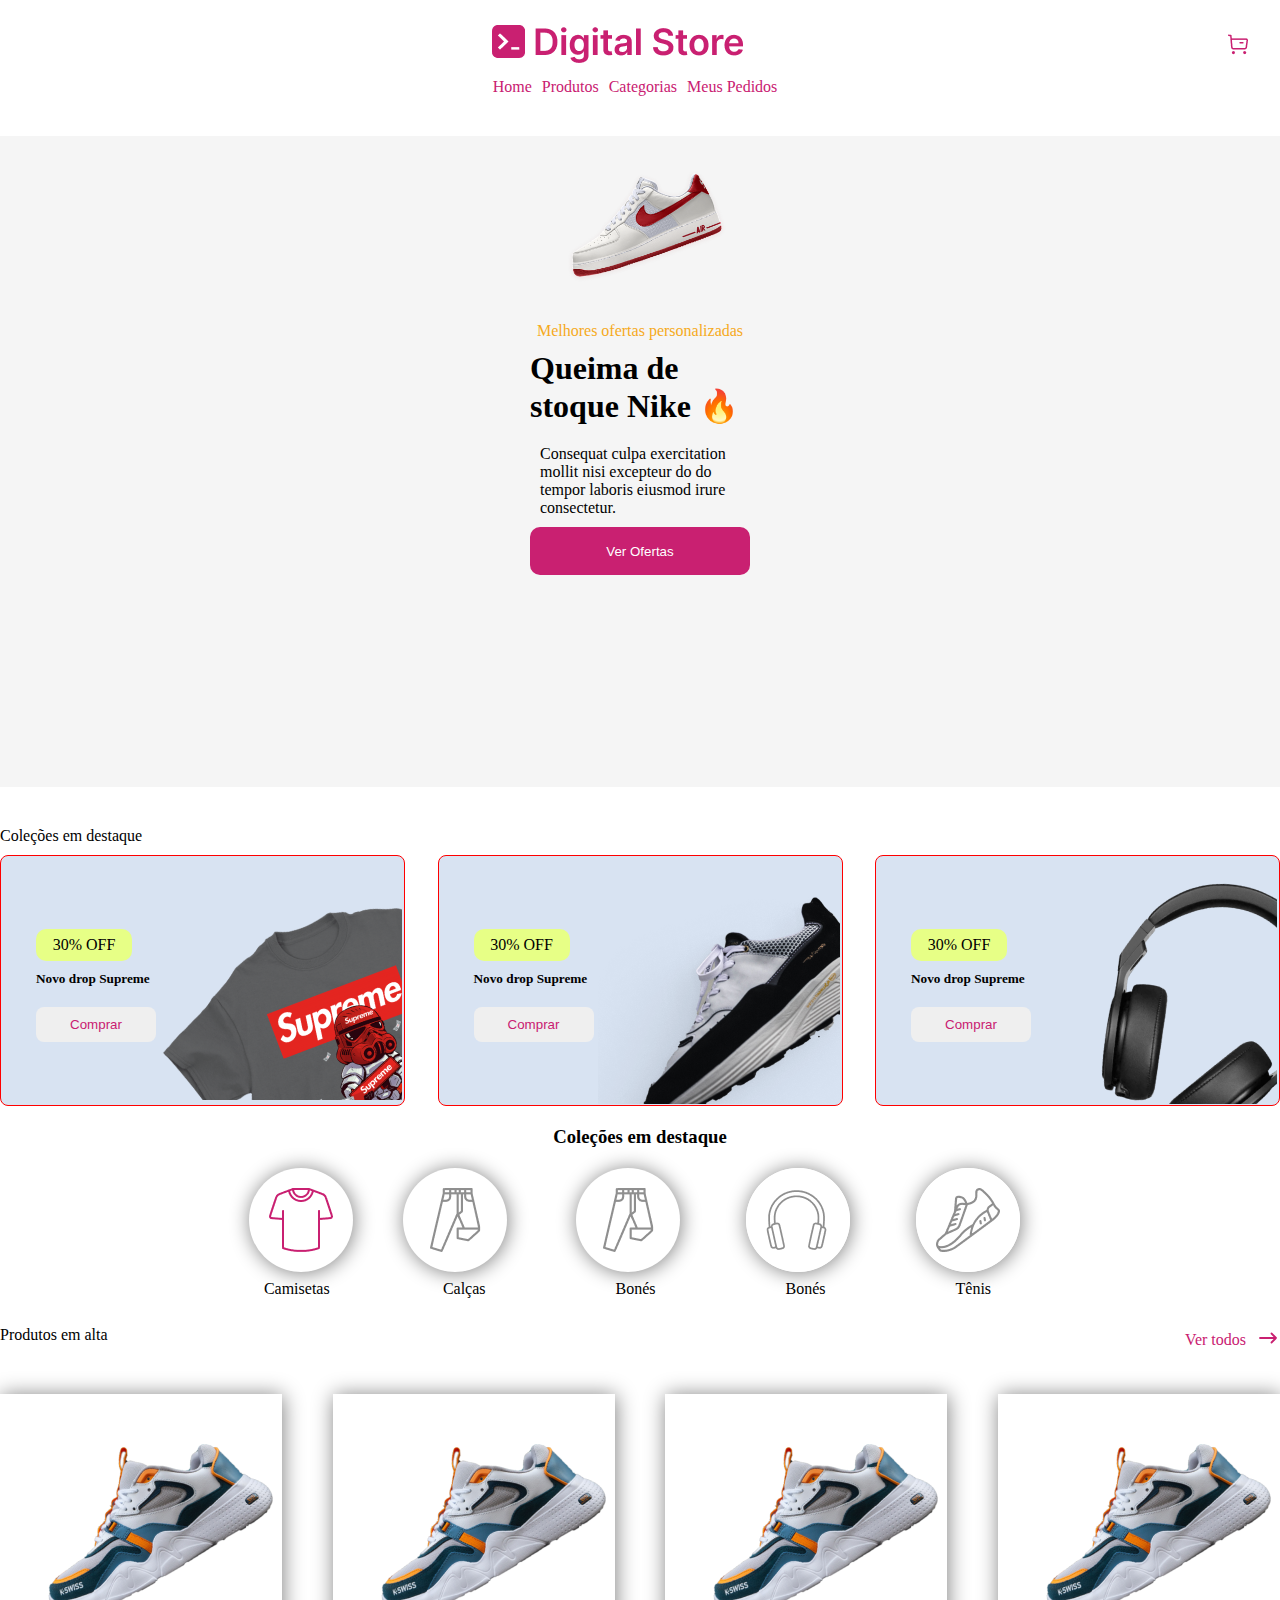
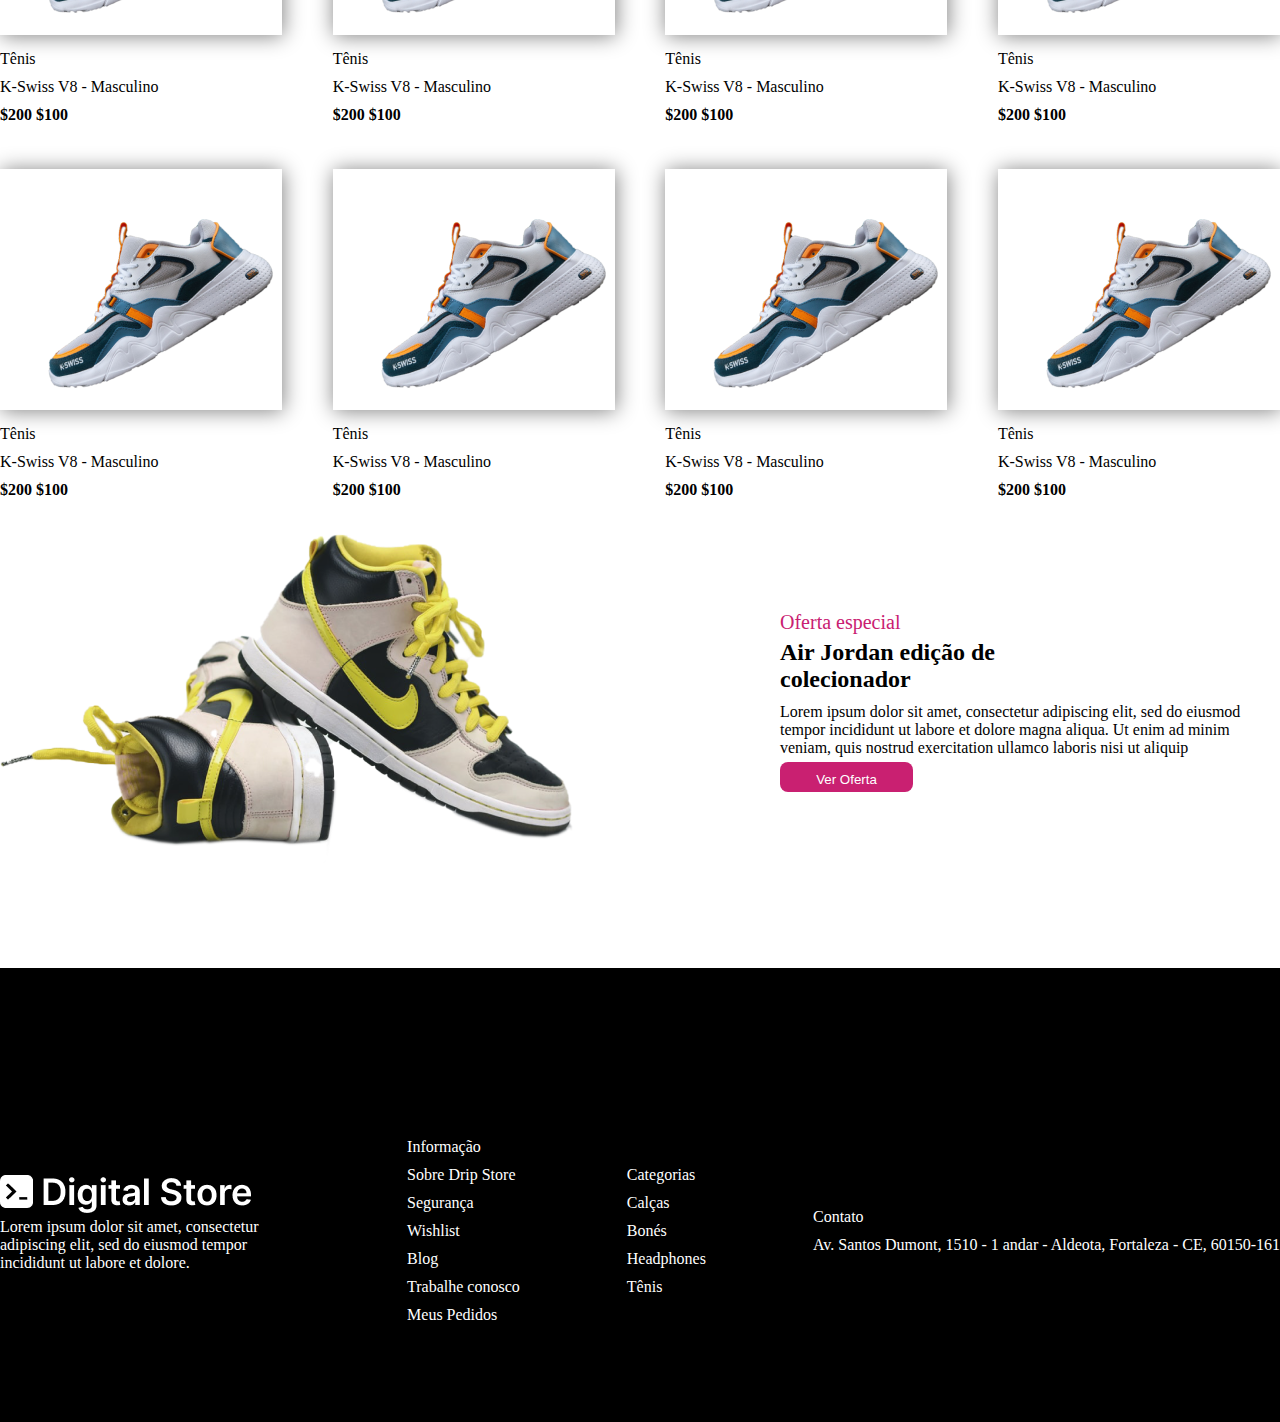
<file: index.html>
<!DOCTYPE html>
<html lang="en">
<head>
    <meta charset="UTF-8">
    <meta name="viewport" content="width=device-width, initial-scale=1.0">
    <title>Document</title>
    <link rel="stylesheet" href="./main.css">
    <link rel="stylesheet" href="https://cdnjs.cloudflare.com/ajax/libs/font-awesome/6.4.2/css/all.min.css" integrity="sha512-z3gLpd7yknf1YoNbCzqRKc4qyor8gaKU1qmn+CShxbuBusANI9QpRohGBreCFkKxLhei6S9CQXFEbbKuqLg0DA==" crossorigin="anonymous" referrerpolicy="no-referrer" />
</head>
<body>
   <div class="container">
 <div class="header">
    <div class="header_ikonka">
        <span><i class="fa-solid fa-bars"></i></span>
    </div>
    <div  >
        <img class="img_header" src="./rasm/logo.png" alt="">
    </div>
    <div class="header_input_ikonka">
        <input type="text" placeholder="Pesquisar produto..." class="header_input">
    <span class="header_solid"><i class="fa-solid fa-magnifying-glass"></i></span>
    </div>
 
 <div class="header-icon">
    <span class="header_span">Cadastre-se</span>
    <button class="header-btn">Entrar</button>
    <span class="header-fa"><i class="fa-solid fa-magnifying-glass"></i></span>
    <img class="header_img" src="./rasm/Buy.png" alt="">
 </div>
</div>
<div class="about">
  <a href="#" class="home">Home</a>
  <a href="./index1.html" class="home">Produtos</a>
  <a href="#" class="home">Categorias</a>
  <a href="#" class="home">Meus Pedidos</a>


</div>
   </div> 
   <div class="main">
    <div class="container">
        <div class="main_wrap">
            <div class="text">
             <span class="header-span">Melhores ofertas personalizadas</span>
              <h1 class="header_nike">Queima de stoque Nike 🔥</h1>
              <p class="main_text">Consequat culpa exercitation mollit nisi excepteur do do tempor laboris eiusmod irure consectetur.</p>
              <button class="main_btn">Ver Ofertas</button>
            </div>
            <div>
                <img class="main_man" src="./rasm/White-Sneakers-PNG-Clipart 1 (1).png" alt="">
            </div>
        </div>
    </div>
   </div>
   <div class="container">
    <div  >
        <span class="item">Coleções em destaque</span>
    </div>
    <div class="main_wrap-icon">
        <div class="main_wrap-item">
            <div class="foiz">
               <span class="main_foiz">30% OFF</span>
             <h5>Novo drop
               Supreme</h5>
             <button class="main-btn">Comprar</button>
            </div>
            <div >
               <img class="img-main" src="./rasm/star-wars-storm-trooper-supreme-shirts-supreme-t-shirt-snoopy-clothing-apparel-t-shirt-text-transparent-png-616696 1.png" alt="">
            </div>
           </div>
           <div class="main_wrap-item">
            <div class="foiz">
               <span class="main_foiz">30% OFF</span>
             <h5>Novo drop
               Supreme</h5>
             <button class="main-btn">Comprar</button>
            </div>
            <div >
               <img class="img-main" src="./rasm/ddd 1.png" alt="">
            </div>
           </div>
           <div class="main_wrap-item">
            <div class="foiz">
               <span class="main_foiz">30% OFF</span>
             <h5>Novo drop
               Supreme</h5>
             <button class="main-btn">Comprar</button>
            </div>
            <div >
               <img class="img-main" src="./rasm/Mask group.png" alt="">
            </div>
           </div>
    </div>
    <div class="main_me">
         <h3>Coleções em destaque</h3>
    </div>
    <div class="main-data">
      <div class="wrap-main-icons">
        <div class="box">
            <img src="./rasm/tshirt-_1_ (1).png" alt="">
        </div>
        <div class="main-soz">
            <span>Camisetas</span>
        </div>
      </div>
      <div class="wrap-main-icons">
        <div class="box">
            <img src="./rasm/Group 53586 (2).png" alt="">
        </div>
        <div class="main-so">
            <span>Calças</span>
        </div>
      </div>
      <div class="wrap-main-ico">
        <div class="box">
            <img src="./rasm/Group 53586 (2).png" alt="">
        </div>
        <div class="main-so">
            <span>Bonés</span>
        </div>
      </div>
      <div class="wrap-main-ico">
        <div class="box">
            <img src="./rasm/Frame 13.png" alt="">
        </div>
        <div class="main-so">
            <span>Bonés</span>
        </div>
      </div>
      <div class="wrap-main-ico">
        <div class="box">
            <img src="./rasm/Frame 14.png" alt="">
        </div>
        <div class="main-so">
            <span>Tênis</span>
        </div>
      </div>
    </div>
    <div class="wrappeer">
        <div>
<span>Produtos em alta</span>
        </div>
        <div class="main-box" >
<span class="main_ver">Ver todos <p class="svga"><svg xmlns="http://www.w3.org/2000/svg" width="24" height="24" viewBox="0 0 24 24" fill="none">
    <path d="M15.5 7.5L20 12M20 12L15.5 16.5M20 12H4" stroke="#C92071" stroke-width="1.8" stroke-linecap="round" stroke-linejoin="round"/>
  </svg></p></span>
        </div>
    </div>
    <div class="select">
        <div class="main-layer">
            <img class="main-layem" src="./rasm/Layer 1aa 2 (1).png" alt="">
            <div class="teglar">
                <span class="test">Tênis</span>
                 <span class="test">K-Swiss V8 - Masculino</span>
                 <h4 class="test">  $200 $100</h4>
            </div>
        </div>
        <div class="main-layer">
            <img class="main-layem" src="./rasm/Layer 1aa 2 (1).png" alt="">
            <div class="teglar">
                <span class="test">Tênis</span>
                 <span class="test">K-Swiss V8 - Masculino</span>
                 <h4 class="test">  $200 $100</h4>
            </div>
        </div> <div class="main-layer">
            <img class="main-layem" src="./rasm/Layer 1aa 2 (1).png" alt="">
            <div class="teglar">
                <span class="test">Tênis</span>
                 <span class="test">K-Swiss V8 - Masculino</span>
                 <h4 class="test">  $200 $100</h4>
            </div>
        </div> <div class="main-layer">
            <img class="main-layem" src="./rasm/Layer 1aa 2 (1).png" alt="">
            <div class="teglar">
                <span class="test">Tênis</span>
                 <span class="test">K-Swiss V8 - Masculino</span>
                 <h4 class="test">  $200 $100</h4>
            </div>
        </div> <div class="main-layer">
            <img class="main-layem" src="./rasm/Layer 1aa 2 (1).png" alt="">
            <div class="teglar">
                <span class="test">Tênis</span>
                 <span class="test">K-Swiss V8 - Masculino</span>
                 <h4 class="test">  $200 $100</h4>
            </div>
        </div> <div class="main-layer">
            <img class="main-layem" src="./rasm/Layer 1aa 2 (1).png" alt="">
            <div class="teglar">
                <span class="test">Tênis</span>
                 <span class="test">K-Swiss V8 - Masculino</span>
                 <h4 class="test">  $200 $100</h4>
            </div>
        </div> <div class="main-layer">
            <img class="main-layem" src="./rasm/Layer 1aa 2 (1).png" alt="">
            <div class="teglar">
                <span class="test">Tênis</span>
                 <span class="test">K-Swiss V8 - Masculino</span>
                 <h4 class="test">  $200 $100</h4>
            </div>
        </div> <div class="main-layer">
            <img class="main-layem" src="./rasm/Layer 1aa 2 (1).png" alt="">
            <div class="teglar">
                <span class="test">Tênis</span>
                 <span class="test">K-Swiss V8 - Masculino</span>
                 <h4 class="test">  $200 $100</h4>
            </div>
        </div>
    </div>
    <div class="wrap-item">
        <div>
<img class="footer-img" src="./rasm/Laye 1.png" alt="">
        </div>
        <div class="air">
<span class="span-teg">Oferta especial</span>
<h2 class="footer_text">Air Jordan edição de 
    colecionador</h2>
<p class="footer-text"> Lorem ipsum dolor sit amet, consectetur adipiscing elit, sed do eiusmod tempor incididunt ut labore et dolore magna aliqua. Ut enim ad minim veniam, quis nostrud exercitation ullamco laboris nisi ut aliquip</p>
<button class="footer-btn">Ver Oferta</button>
        </div>
    </div>
   </div>
   <div class="colorr">
    <div class="container">
        <div class="footer">
             <div class="bolim">
                <img src="./rasm/logo (1).png" alt="">
                <p class="text_footer">Lorem ipsum dolor sit amet, consectetur adipiscing elit, sed do eiusmod tempor incididunt ut labore et dolore.</p>
                <div class="footer-ikonka">
                    <p><i class="fa-brands fa-facebook"></i></p>
                    <p><i class="fa-brands fa-instagram"></i></p>
                    <p><i class="fa-brands fa-twitter"></i></p>

                </div>
             </div>
             <div class="rang">
                <span class="rang">Informação</span>
                <span class="rang"> Sobre Drip Store</span>
                <span class="rang">Segurança </span>
                <span class="rang">  Wishlist</span>
                <span class="rang"> Blog</span>
                <span class="rang">Trabalhe conosco</span>
                <span class="rang"> Meus Pedidos</span>

             </div>
             <div class="rang">
                <span class="rang">Categorias</span>
                <span class="rang">  Calças</span>
                <span class="rang"> Bonés  </span>
                <span class="rang">  Headphones</span>
                <span class="rang">  Tênis</span>
                 
             </div>
             <div class="rang">
                <span class="rang">Contato</span>
                <p class="rang">Av. Santos Dumont, 1510 - 1 andar - Aldeota, Fortaleza - CE, 60150-161</p>
             </div>

        </div>
    </div>
   </div>
</body>
</html>
</file>
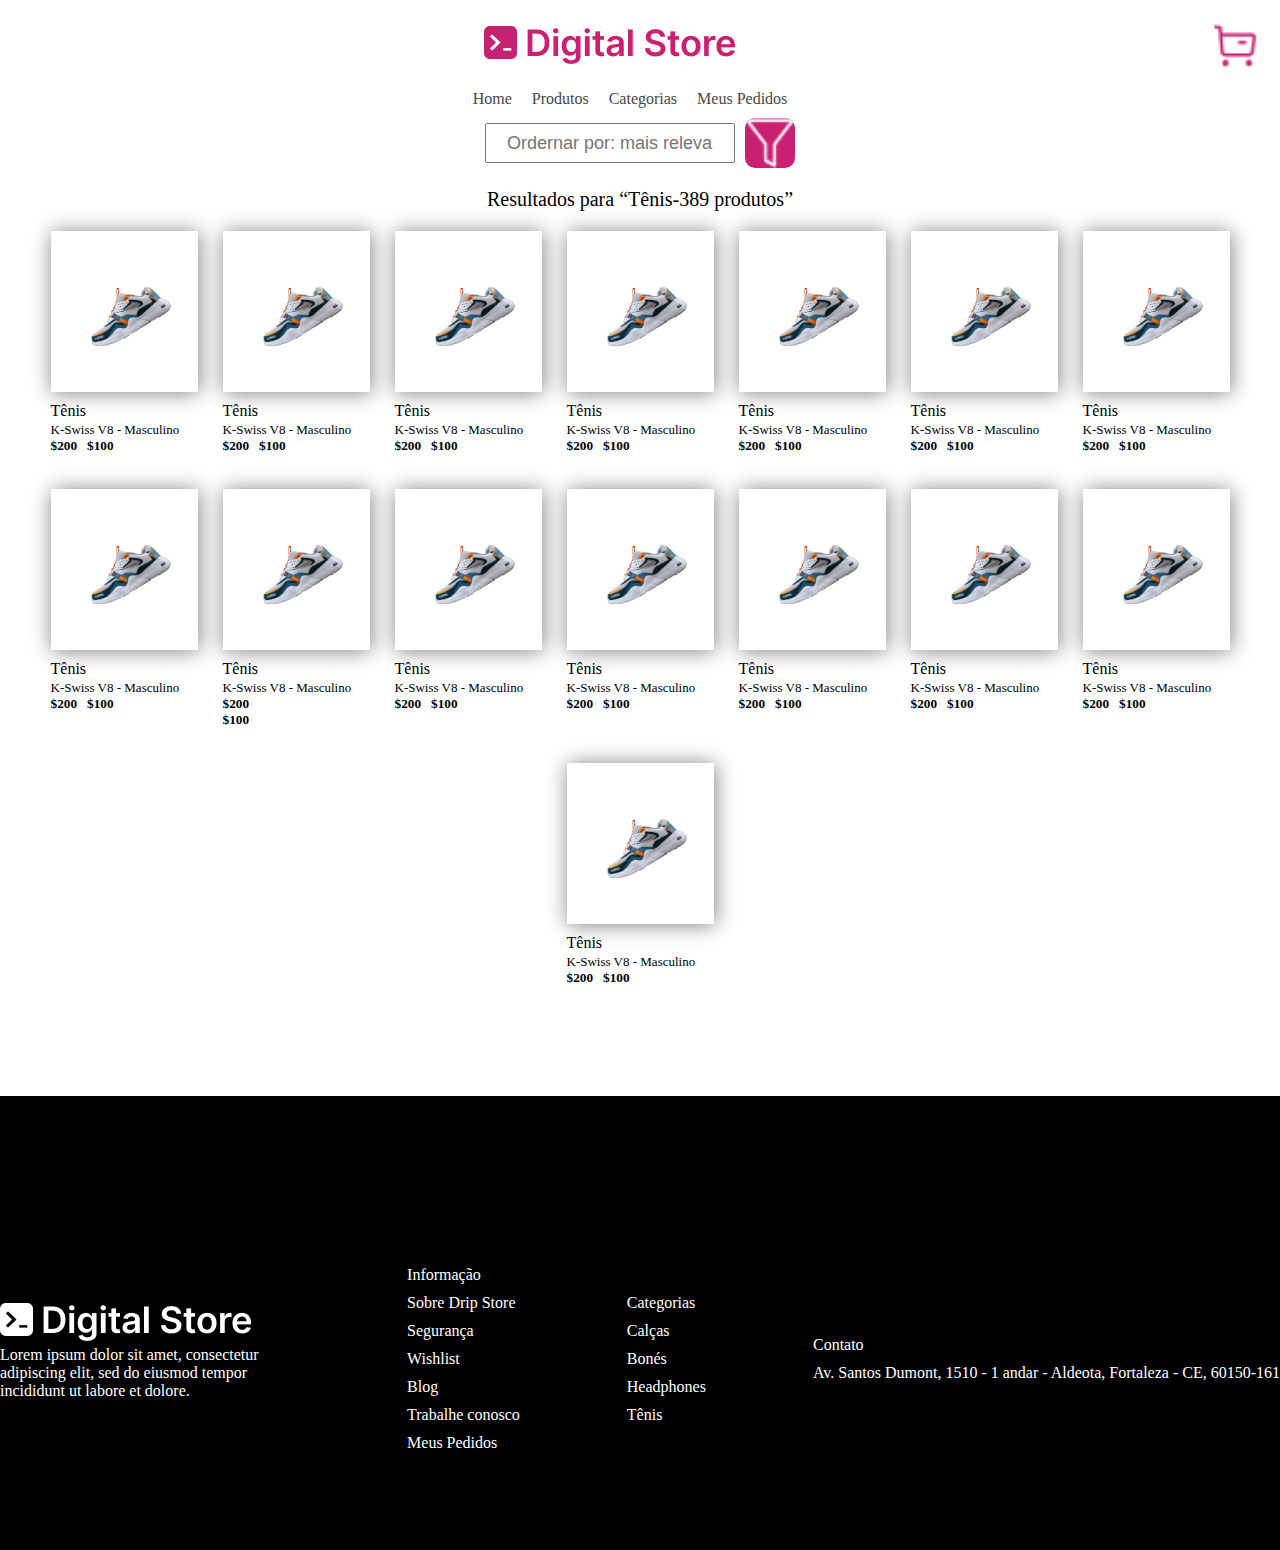
<file: index1.html>
<!DOCTYPE html>
<html lang="en">
<head>
    <meta charset="UTF-8">
    <meta name="viewport" content="width=device-width, initial-scale=1.0">
    <title>Document</title>
    <link rel="stylesheet" href="./main.css">
    <link rel="stylesheet" href="https://cdnjs.cloudflare.com/ajax/libs/font-awesome/6.4.2/css/all.min.css" integrity="sha512-z3gLpd7yknf1YoNbCzqRKc4qyor8gaKU1qmn+CShxbuBusANI9QpRohGBreCFkKxLhei6S9CQXFEbbKuqLg0DA==" crossorigin="anonymous" referrerpolicy="no-referrer" />
</head>
<body>
    <div class="container">
         <div class="orab-turgan-div">
       <div class="ikkinchi-bolimi">
        <p><i class="fa-solid fa-bars"></i></p>
       </div>
       <div>
        <img class="img-logo" src="./rasm/logo.png" alt="">
       </div>
       <div class="soz-item">
        <input type="text" placeholder="Tênis" class="input-text">
        <p class="inonka-item"><i class="fa-solid fa-magnifying-glass"></i></p>
       </div>
       <div class="uchinchi-qator">
        <span class="span-tegi">Cadastre-se</span>
        <button class="entrar-btn">Entrar</button>
        <p class="xech"><i class="fa-solid fa-magnifying-glass"></i></p>
        <img class="img-buy" src="./rasm/Buy.png" alt="">
       </div>
         </div>
         <div class="link">
            <a class="home-link" href="./index.html">Home</a>
            <a class="home-link" href="./index2.html">Produtos</a>
            <a class="home-link" href="#">Categorias</a>
            <a class="home-link" href="#">Meus Pedidos</a>
         </div>
         <div class="about-main">
            <div>
                <span class="span-teglari">Resultados para “Tênis-389 produtos”</span>
            </div>
          <div class="wrap">
            <div class="ikkisi">
                <input type="text" placeholder="Ordernar por: mais relevantes" class="input-mais" >
                <img class="img-vector" src="./rasm/Vector 1.png" alt="">
               
            </div>
            <div class="img-rasm">
                <img class="img-pnp" src="./rasm/Vector (3).png" alt="">
            </div>
          </div>
         </div>
         <div class="karta">
                   
            <div class="soya">
              
                <div class="wrapper">
                    <div>
                        <span>Filtrar por</span>
                    </div>
                    <div>
                        <div>
                            <span>Marka</span>
                        </div>
                       <div>
                        <div class="addres">
                            <input type="checkbox">
                            <p>Adiddas</p>
                        </div>
                        <div class="addres">
                            <input type="checkbox">
                            <p>Calenciaga</p>
                        </div>
                          <div class="addres">
                            <input type="checkbox">
                            <p>K-Swiss</p>
                        </div>
                          <div class="addres">
                            <input type="checkbox">
                            <p>Nike</p>
                        </div> 
                         <div class="addres">
                            <input type="checkbox">
                            <p>Puma</p>
                        </div>
                       </div>
                    </div>
                    <div>
                        <div>
                            <span>Categoria</span>
                        </div>
                       <div>
                        <div class="addres">
                            <input type="checkbox">
                            <p> Esporte e lazer</p>
                        </div>
                        <div class="addres">
                            <input type="checkbox">
                            <p>Casual</p>
                        </div>
                          <div class="addres">
                            <input type="checkbox">
                            <p>Utilitário</p>
                        </div>
                          <div class="addres">
                            <input type="checkbox">
                            <p>Corrida</p>
                        </div> 
                       
                       </div>
                    </div>
                        <div>
                        <div>
                            <span>Gênero</span>
                        </div>
                       <div>
                        <div class="addres">
                            <input type="checkbox">
                            <p>Masculino</p>
                        </div>
                        <div class="addres">
                            <input type="checkbox">
                            <p>Feminino</p>
                        </div>
                          <div class="addres">
                            <input type="checkbox">
                            <p>Unisex</p>
                        </div>
                       </div>
                       <div>
                        <div class="radioo">
                            <span>Estado</span>
                        </div>
                        <div>
                            <div>
                                <input type="radio">
                                <span>Novo</span>
                            </div>
                            <div>
                                <input type="radio">
                                <span>Usado</span>
                            </div>
                        </div>
                       </div>
                    </div>
                </div>
            </div>
 <div class="ikkinchi-bolaki">
 <div>
    <div class="box-shadov">
        <div>
            <div>
                <img class="pnp" src="./rasm/Layer 1aa 2 (1).png" alt="">
            </div>
            
        </div>
    </div>
    <div class="tenis">
        <p>Tênis</p>
        <span class="v8">K-Swiss V8 - Masculino</span>
        <div class="dolloor">
            <div>
                <h5>$200</h5>
            </div>
            <div>
                <h5>$100</h5>
            </div>
        </div>
    </div>
 </div>
 <div>
    <div class="box-shadov">
        <div>
            <div>
                <img class="pnp" src="./rasm/Layer 1aa 2 (1).png" alt="">
            </div>
            
        </div>
    </div>
    <div class="tenis">
        <p>Tênis</p>
        <span class="v8">K-Swiss V8 - Masculino</span>
        <div class="dolloor">
            <div>
                <h5>$200</h5>
            </div>
            <div>
                <h5>$100</h5>
            </div>
        </div>
    </div>
 </div>
 <div>
    <div class="box-shadov">
        <div>
            <div>
                <img class="pnp" src="./rasm/Layer 1aa 2 (1).png" alt="">
            </div>
            
        </div>
    </div>
    <div class="tenis">
        <p>Tênis</p>
        <span class="v8">K-Swiss V8 - Masculino</span>
        <div class="dolloor">
            <div>
                <h5>$200</h5>
            </div>
            <div>
                <h5>$100</h5>
            </div>
        </div>
    </div>
 </div>
 <div>
    <div class="box-shadov">
        <div>
            <div>
                <img class="pnp" src="./rasm/Layer 1aa 2 (1).png" alt="">
            </div>
            
        </div>
    </div>
    <div class="tenis">
        <p>Tênis</p>
        <span class="v8">K-Swiss V8 - Masculino</span>
        <div class="dolloor">
            <div>
                <h5>$200</h5>
            </div>
            <div>
                <h5>$100</h5>
            </div>
        </div>
    </div>
 </div>
 <div>
    <div class="box-shadov">
        <div>
            <div>
                <img class="pnp" src="./rasm/Layer 1aa 2 (1).png" alt="">
            </div>
            
        </div>
    </div>
    <div class="tenis">
        <p>Tênis</p>
        <span class="v8">K-Swiss V8 - Masculino</span>
        <div class="dolloor">
            <div>
                <h5>$200</h5>
            </div>
            <div>
                <h5>$100</h5>
            </div>
        </div>
    </div>
 </div>
 <div>
    <div class="box-shadov">
        <div>
            <div>
                <img class="pnp" src="./rasm/Layer 1aa 2 (1).png" alt="">
            </div>
            
        </div>
    </div>
    <div class="tenis">
        <p>Tênis</p>
        <span  class="v8">K-Swiss V8 - Masculino</span>
        <div class="dolloor">
            <div>
                <h5>$200</h5>
            </div>
            <div>
                <h5>$100</h5>
            </div>
        </div>
    </div>
 </div>
 <div>
    <div class="box-shadov">
        <div>
            <div>
                <img class="pnp" src="./rasm/Layer 1aa 2 (1).png" alt="">
            </div>
            
        </div>
    </div>
    <div class="tenis">
        <p>Tênis</p>
        <span class="v8">K-Swiss V8 - Masculino</span>
        <div class="dolloor">
            <div>
                <h5>$200</h5>
            </div>
            <div>
                <h5>$100</h5>
            </div>
        </div>
    </div>
 </div> <div>
    <div class="box-shadov">
        <div>
            <div>
                <img class="pnp" src="./rasm/Layer 1aa 2 (1).png" alt="">
            </div>
            
        </div>
    </div>
    <div class="tenis">
        <p>Tênis</p>
        <span class="v8">K-Swiss V8 - Masculino</span>
        <div class="dolloor">
            <div>
                <h5>$200</h5>
            </div>
            <div>
                <h5>$100</h5>
            </div>
        </div>
    </div>
 </div> <div>
    <div class="box-shadov">
        <div>
            <div>
                <img class="pnp" src="./rasm/Layer 1aa 2 (1).png" alt="">
            </div>
            
        </div>
    </div>
    <div class="tenis">
        <p>Tênis</p>
        <span class="v8">K-Swiss V8 - Masculino</span>
        <div>
            <div>
                <h5>$200</h5>
            </div>
            <div>
                <h5>$100</h5>
            </div>
        </div>
    </div>
 </div> <div>
    <div class="box-shadov">
        <div>
            <div>
                <img class="pnp" src="./rasm/Layer 1aa 2 (1).png" alt="">
            </div>
            
        </div>
    </div>
    <div class="tenis">
        <p>Tênis</p>
        <span class="v8">K-Swiss V8 - Masculino</span>
        <div class="dolloor">
            <div>
                <h5>$200</h5>
            </div>
            <div>
                <h5>$100</h5>
            </div>
        </div>
    </div>
 </div> <div>
    <div class="box-shadov">
        <div>
            <div>
                <img class="pnp" src="./rasm/Layer 1aa 2 (1).png" alt="">
            </div>
            
        </div>
    </div>
    <div class="tenis">
        <p>Tênis</p>
        <span class="v8">K-Swiss V8 - Masculino</span>
        <div class="dolloor">
            <div>
                <h5>$200</h5>
            </div>
            <div>
                <h5>$100</h5>
            </div>
        </div>
    </div>
 </div> <div>
    <div class="box-shadov">
        <div>
            <div>
                <img class="pnp" src="./rasm/Layer 1aa 2 (1).png" alt="">
            </div>
            
        </div>
    </div>
    <div class="tenis">
        <p>Tênis</p>
        <span class="v8">K-Swiss V8 - Masculino</span>
        <div class="dolloor">
            <div>
                <h5>$200</h5>
            </div>
            <div>
                <h5>$100</h5>
            </div>
        </div>
    </div>
 </div> <div>
    <div class="box-shadov">
        <div>
            <div>
                <img class="pnp" src="./rasm/Layer 1aa 2 (1).png" alt="">
            </div>
            
        </div>
    </div>
    <div class="tenis">
        <p>Tênis</p>
        <span class="v8">K-Swiss V8 - Masculino</span>
        <div class="dolloor">
            <div>
                <h5>$200</h5>
            </div>
            <div>
                <h5>$100</h5>
            </div>
        </div>
    </div>
 </div>
  <div>
    <div class="box-shadov">
        <div>
            <div>
                <img class="pnp" src="./rasm/Layer 1aa 2 (1).png" alt="">
            </div>
            
        </div>
    </div>
    <div class="tenis">
        <p>Tênis</p>
        <span class="v8">K-Swiss V8 - Masculino</span>
        <div class="dolloor">
            <div>
                <h5>$200</h5>
            </div>
            <div>
                <h5>$100</h5>
            </div>
        </div>
    </div>
 </div>
  <div>
    <div class="box-shadov">
        <div>
            <div>
                <img class="pnp" src="./rasm/Layer 1aa 2 (1).png" alt="">
            </div>
            
        </div>
    </div>
    <div class="tenis">
        <p>Tênis</p>
        <span class="v8">K-Swiss V8 - Masculino</span>
        <div class="dolloor">
            <div>
                <h5>$200</h5>
            </div>
            <div>
                <h5>$100</h5>
            </div>
        </div>
    </div>
 </div>

 </div>
         </div>         
        </div>
        <div class="colorr">
            <div class="container">
                <div class="footer">
                     <div class="bolim">
                        <img src="./rasm/logo (1).png" alt="">
                        <p class="text_footer">Lorem ipsum dolor sit amet, consectetur adipiscing elit, sed do eiusmod tempor incididunt ut labore et dolore.</p>
                        <div class="footer-ikonka">
                            <p><i class="fa-brands fa-facebook"></i></p>
                            <p><i class="fa-brands fa-instagram"></i></p>
                            <p><i class="fa-brands fa-twitter"></i></p>
        
                        </div>
                     </div>
                     <div class="rang">
                        <span class="rang">Informação</span>
                        <span class="rang"> Sobre Drip Store</span>
                        <span class="rang">Segurança </span>
                        <span class="rang">  Wishlist</span>
                        <span class="rang"> Blog</span>
                        <span class="rang">Trabalhe conosco</span>
                        <span class="rang"> Meus Pedidos</span>
        
                     </div>
                     <div class="rang">
                        <span class="rang">Categorias</span>
                        <span class="rang">  Calças</span>
                        <span class="rang"> Bonés  </span>
                        <span class="rang">  Headphones</span>
                        <span class="rang">  Tênis</span>
                         
                     </div>
                     <div class="rang">
                        <span class="rang">Contato</span>
                        <p class="rang">Av. Santos Dumont, 1510 - 1 andar - Aldeota, Fortaleza - CE, 60150-161</p>
                     </div>
        
                </div>
            </div>
           </div>
</body>
</html>
</file>
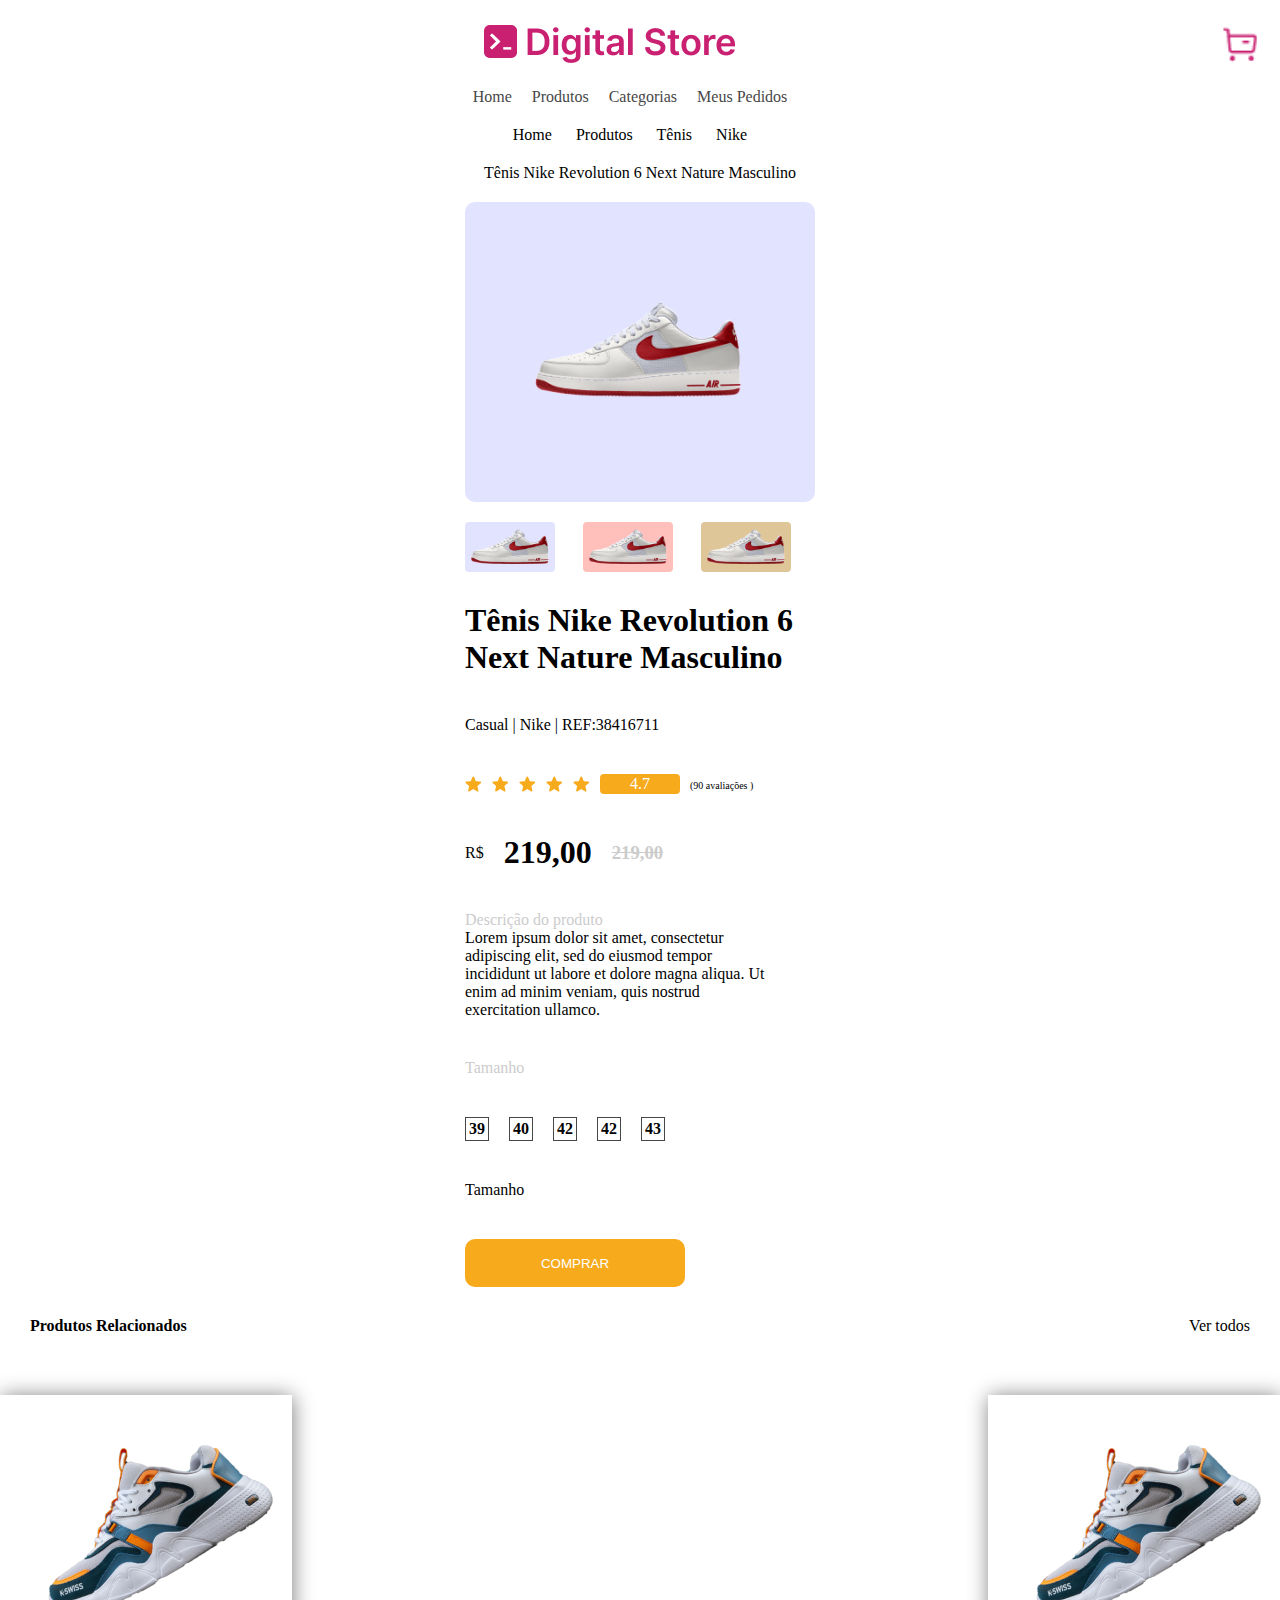
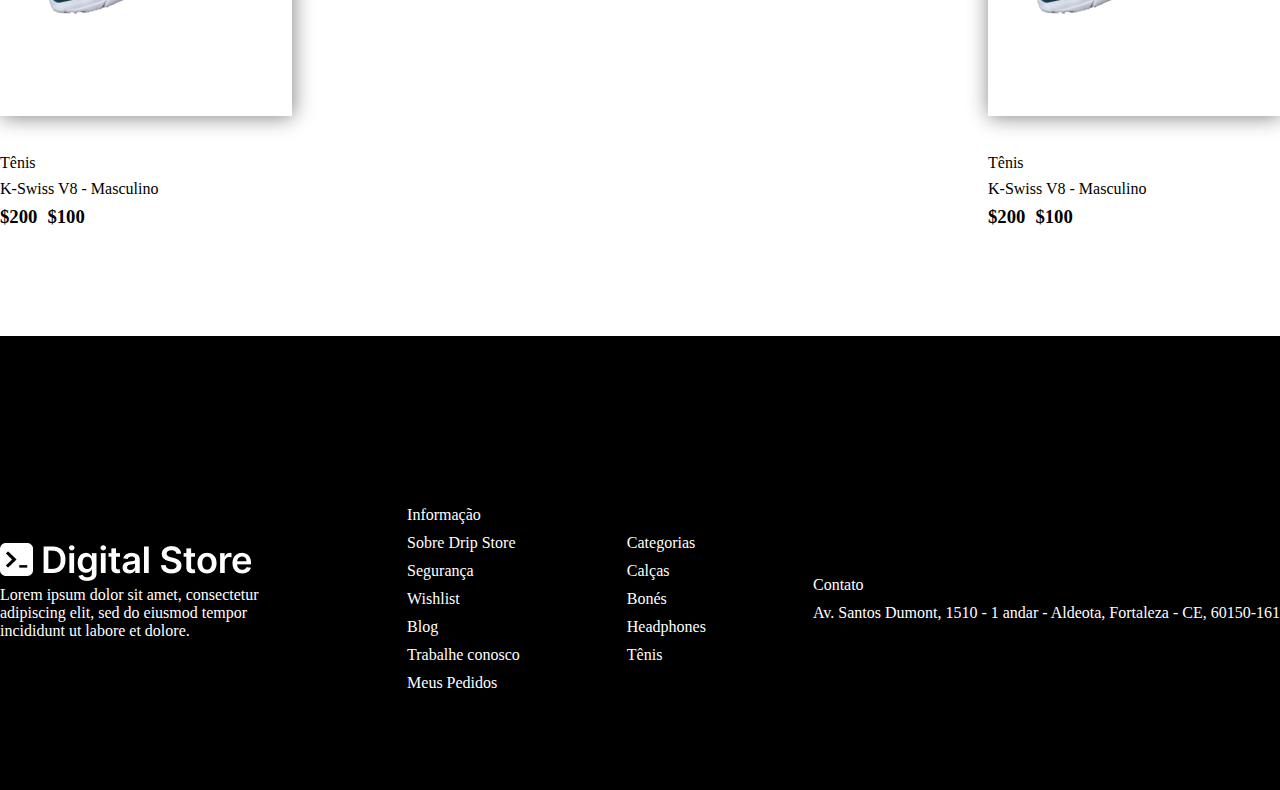
<file: index2.html>
<!DOCTYPE html>
<html lang="en">
<head>
    <meta charset="UTF-8">
    <meta name="viewport" content="width=device-width, initial-scale=1.0">
    <title>Document</title>
    <link rel="stylesheet" href="./main.css">
    <link rel="stylesheet" href="https://cdnjs.cloudflare.com/ajax/libs/font-awesome/6.4.2/css/all.min.css" integrity="sha512-z3gLpd7yknf1YoNbCzqRKc4qyor8gaKU1qmn+CShxbuBusANI9QpRohGBreCFkKxLhei6S9CQXFEbbKuqLg0DA==" crossorigin="anonymous" referrerpolicy="no-referrer" />
</head>
<body>
    <div class="container">
 <div class="header-logo">
    <div class="fa-bars-ikonka">
        <p><i class="fa-solid fa-bars"></i></p>
    </div>
    <div>
        <img class="logo-pnp" src="./rasm/logo.png" alt="">
    </div>
 <div class="text-img-wrap">
    <div>
        <input type="text"placeholder="Tênis"class="width-item">
    </div>
    <div>
        <p class="i-tegi"><i class="fa-solid fa-magnifying-glass"></i></p>
    </div>
 </div>
 <div class="tortinchi">
    <span class="MAC">Cadastre-se</span>
    <button class="btn-entrar">Entrar</button>
    <p class="glass"><i class="fa-solid fa-magnifying-glass"></i></p>
    <img class="buy-pnp" src="./rasm/Buy.png" alt="">
 </div>
 </div>
 <div class="home-contact">
    <a class="home-about" href="./index1.html">Home</a>
    <a class="home-about" href="#">Produtos</a>
    <a class="home-about" href="#">Categorias</a>
    <a class="home-about" href="#">Meus Pedidos</a>

 </div>
 <div class="home-text">
    <div>
        <span class="Nike">Home</span>
        <span class="Nike">Produtos</span>
        <span class="Nike">Tênis</span>
        <span class="Nike">Nike</span>

    </div>
    <div>
        <span>Tênis Nike Revolution 6 Next Nature Masculino</span>
    </div>
 </div>
 <div class="mac-kampyuter">
 <div>
    <div class="whithe-pnp">
        <img class="white-PNG" src="./rasm/White-Sneakers-PNG-Clipart 2.png" alt="">
        </div>
         <div class="contact">
            <div class="clipart">
                <img class="imglar" src="./rasm/White-Sneakers-PNG-Clipart 2.png" alt="">
            </div>
            <div class="menu">
                <img class="imglar" src="./rasm/White-Sneakers-PNG-Clipart 2.png" alt="">
            </div>
            <div class="wrap-menu">
                <img class="imglar" src="./rasm/White-Sneakers-PNG-Clipart 2.png" alt="">
            </div>
            <div class="menu-contact">
                <img class="imglar" src="./rasm/White-Sneakers-PNG-Clipart 2.png" alt="">
            </div>
            <div class="about-menu">
                <img class="imglar" src="./rasm/White-Sneakers-PNG-Clipart 2.png" alt="">
            </div>
         </div>
 </div>
<div class="opshi">
<h1 class="next">Tênis Nike Revolution 
    6 Next Nature Masculino</h1>
    <p>Casual | Nike | REF:38416711</p>
    <div class="star">
        <img src="./rasm/Star 01.png" alt="">
        <img src="./rasm/Star 01.png" alt="">
         <img src="./rasm/Star 01.png" alt="">
         <img src="./rasm/Star 01.png" alt="">
         <img src="./rasm/Star 01.png" alt="">
         <div>
            <span class="rasm-wrap">4.7  </span>
         </div>
         <div>
            <span class="lorem-text-wrap">(90 avaliações )</span>
         </div>
    </div>
    <div class="rem">
        <p>R$</p>
        <h1>219,00</h1>
        <h3 class="vergul">219,00</h3>
    </div>
    <div>
        <p class="produto">Descrição do produto</p>
        <p class="lorem-text">Lorem ipsum dolor sit amet, consectetur adipiscing elit, sed do eiusmod tempor incididunt ut labore et dolore magna aliqua. Ut enim ad minim veniam, quis nostrud exercitation ullamco.</p>
    </div>
    <div>
        <p class="tomanho">Tamanho</p>
    </div>
    <div class="wrap-son">
        <div>
            <h4 class="sonlar-toplami">39</h4>
        </div>
        <div>
            <h4 class="sonlar-toplami">40</h4>
        </div>
        <div>
            <h4 class="sonlar-toplami">42</h4>
        </div>
        <div>
            <h4 class="sonlar-toplami">42</h4>
        </div>
        <div>
            <h4 class="sonlar-toplami">43</h4>
        </div>
    </div>
    <div>
        <span>Tamanho</span>
    </div>
    <div>
        <button class="com">COMPRAR</button>
    </div>
</div>
 </div>
 <div class="verobl">
    <div>
        <h4>Produtos Relacionados</h4>
    </div>
    <div>
        <span>Ver todos</span>
    </div>
 </div>
 <div class="bolak">
    <div class="data">
        <div class="doloor">
            <div>
                <img src="./rasm/Layer 1aa 2 (1).png" alt="">
            </div>
        </div>
        <div class="tst-wrap">
            <p class="ver">Tênis</p>
            <span class="verobll">K-Swiss V8 - Masculino</span>
            <div class="werobl">
                <div>
                    <h3>$200</h3>
                </div>
                <div>
                    <h3>$100</h3>
                </div>
            </div>
        </div>
     </div>
     <div>
        <div class="doloor">
            <div>
                <img src="./rasm/Layer 1aa 2 (1).png" alt="">
            </div>
        </div>
        <div class="tst-wrap">
            <p class="ver">Tênis</p>
            <span class="verobll">K-Swiss V8 - Masculino</span>
            <div class="werobl">
                <div>
                    <h3>$200</h3>
                </div>
                <div>
                    <h3>$100</h3>
                </div>
            </div>
        </div>
     </div>
     <div class="data">
        <div class="doloor">
            <div>
                <img src="./rasm/Layer 1aa 2 (1).png" alt="">
            </div>
        </div>
        <div class="tst-wrap">
            <p class="ver">Tênis</p>
            <span class="verobll">K-Swiss V8 - Masculino</span>
            <div class="werobl">
                <div>
                    <h3>$200</h3>
                </div>
                <div>
                    <h3>$100</h3>
                </div>
            </div>
        </div>
     </div>
     <div>
        <div class="doloor">
            <div>
                <img src="./rasm/Layer 1aa 2 (1).png" alt="">
            </div>
        </div>
        <div class="tst-wrap">
            <p class="ver">Tênis</p>
            <span class="verobll">K-Swiss V8 - Masculino</span>
            <div class="werobl">
                <div>
                    <h3>$200</h3>
                </div>
                <div>
                    <h3>$100</h3>
                </div>
            </div>
        </div>
     </div>
 </div>
    </div>
    <div class="colorr">
        <div class="container">
            <div class="footer">
                 <div class="bolim">
                    <img src="./rasm/logo (1).png" alt="">
                    <p class="text_footer">Lorem ipsum dolor sit amet, consectetur adipiscing elit, sed do eiusmod tempor incididunt ut labore et dolore.</p>
                    <div class="footer-ikonka">
                        <p><i class="fa-brands fa-facebook"></i></p>
                        <p><i class="fa-brands fa-instagram"></i></p>
                        <p><i class="fa-brands fa-twitter"></i></p>
    
                    </div>
                 </div>
                 <div class="rang">
                    <span class="rang">Informação</span>
                    <span class="rang"> Sobre Drip Store</span>
                    <span class="rang">Segurança </span>
                    <span class="rang">  Wishlist</span>
                    <span class="rang"> Blog</span>
                    <span class="rang">Trabalhe conosco</span>
                    <span class="rang"> Meus Pedidos</span>
    
                 </div>
                 <div class="rang">
                    <span class="rang">Categorias</span>
                    <span class="rang">  Calças</span>
                    <span class="rang"> Bonés  </span>
                    <span class="rang">  Headphones</span>
                    <span class="rang">  Tênis</span>
                     
                 </div>
                 <div class="rang">
                    <span class="rang">Contato</span>
                    <p class="rang">Av. Santos Dumont, 1510 - 1 andar - Aldeota, Fortaleza - CE, 60150-161</p>
                 </div>
    
            </div>
        </div>
       </div>
</body>
</html>
</file>
<file: main.css>
* {
  margin: 0;
  padding: 0;
  box-sizing: border-box;
}

.container {
  max-width: 1300px;
  margin: 0 auto;
}

.header-logo {
  display: flex;
  justify-content: space-between;
  align-items: center;
  margin-top: 20px;
}

.header {
  display: flex;
  justify-content: space-between;
  align-items: center;
  margin-top: 20px;
}

.header_ikonka {
  display: none;
}

.header-fa {
  display: none;
}

.header_input {
  width: 559px;
  height: 60px;
  padding: 0 15px;
}

.header_solid {
  margin-left: -30px;
}

.header-icon {
  display: flex;
  align-items: center;
}

.header-btn {
  width: 114px;
  height: 40px;
  background-color: #C92071;
  color: #FFF;
  border-radius: 10px;
  border: none;
  padding: 0px 10px;
}

.header_img {
  padding: 0px 10px;
}

.home {
  margin-right: 10px;
}

.about {
  margin-top: 10px;
}

.about a {
  text-decoration: none;
  color: #474747;
}

.home:hover {
  color: #C92071;
  transition: 0.3s;
}

.header_span {
  padding: 0 10px;
}

.main {
  width: 100%;
  height: 651px;
  background-color: #F5F5F5;
  margin: 40px 0;
}

.header-span {
  color: #F6AA1C;
}

.header_nike {
  width: 220px;
  padding: 10px 0;
}

.main_text {
  width: 325px;
  padding: 10px 0;
}

.main_btn {
  width: 220px;
  height: 48px;
  background-color: #C92071;
  color: #FFF;
  border: none;
  border-radius: 10px;
  padding: 10px 0;
}

.main_wrap {
  display: flex;
  justify-content: space-between;
  align-items: center;
}

.main_wrap-item {
  width: 405px;
  height: 251px;
  border: 1px solid red;
  background-color: #D8E3F2;
  border-radius: 8px;
  margin: 10px 0;
}

.main_foiz {
  width: 96px;
  height: 32px;
  background-color: #E7FF86;
  border-radius: 10px;
  display: flex;
  justify-content: center;
  align-items: center;
  margin-top: 20px;
  margin: 10px 0;
}

.main-btn {
  width: 120px;
  height: 35px;
  border: none;
  color: #C92071;
  cursor: pointer;
  border-radius: 8px;
  margin-top: 20px;
}

.main_wrap-item {
  display: flex;
  justify-content: space-between;
  align-items: center;
  padding: 35px;
}

.img-main {
  margin-left: 4px;
}

.main_wrap-icon {
  display: flex;
  justify-content: space-between;
  align-items: center;
}

.main_me {
  display: flex;
  justify-content: center;
  margin-top: 10px;
}

.box {
  width: 104px;
  height: 104px;
  border-radius: 50%;
  box-shadow: 1px 1px 20px gray;
  display: flex;
  justify-content: center;
  align-items: center;
}

.main-soz {
  margin: 8px 15px;
}

.main-data {
  display: flex;
  justify-content: center;
  gap: 50px;
  align-items: center;
  margin-top: 20px;
}

.main-so {
  margin: 8px 40px;
}

.wrappeer {
  display: flex;
  justify-content: space-between;
  margin-top: 20px;
}

.main_ver {
  display: flex;
  align-items: center;
  gap: 10px;
  color: #C92071;
}

.main-layem {
  display: flex;
  justify-content: center;
  align-items: center;
  box-shadow: 1px 1px 20px gray;
}

.main-layer {
  margin-top: 40px;
}

.select {
  display: flex;
  justify-content: space-between;
  flex-wrap: wrap;
}

.teglar {
  display: flex;
  flex-direction: column;
  margin-top: 10px;
}

.test {
  padding: 5px 0;
}

.span-teg {
  color: #C92071;
  padding: 5px 0;
  font-size: 20px;
}

.footer_text {
  width: 220px;
  padding: 5px 0;
}

.footer-text {
  width: 500px;
  padding: 5px 0;
}

.footer-btn {
  width: 133px;
  height: 30px;
  background-color: #C92071;
  color: #FFF;
  border: none;
  border-radius: 8px;
  padding: 10px 0;
}

.wrap-item {
  display: flex;
  justify-content: space-between;
  align-items: center;
  margin-top: 30px;
}

.colorr {
  width: 100%;
  height: 454px;
  background-color: black;
  margin-top: 100px;
}

.text_footer {
  color: #FFF;
  width: 300px;
}

.footer-ikonka {
  color: #FFF;
  display: flex;
  gap: 30px;
  padding: 10px 0;
}

.rang {
  color: #FFF;
  display: flex;
  flex-direction: column;
  gap: 10px;
}

.footer {
  display: flex;
  justify-content: space-between;
  align-items: center;
  padding-top: 170px;
}

.ikkinchi-bolimi {
  display: none;
}

.input-text {
  width: 559px;
  height: 60px;
  padding: 0 20px;
  font-size: 30px;
}

.soz-item {
  display: flex;
  align-items: center;
}

.inonka-item {
  margin-left: -50px;
  font-size: 30px;
}

.xech {
  display: none;
}

.orab-turgan-div {
  display: flex;
  justify-content: space-between;
  align-items: center;
  padding: 20px 0;
}

.uchinchi-qator {
  display: flex;
  align-items: center;
  -moz-column-gap: 10px;
       column-gap: 10px;
}

.entrar-btn {
  width: 114px;
  height: 40px;
  background-color: #C92071;
  color: #FFF;
  border-radius: 10px;
  border: none;
}

.home-link {
  text-decoration: none;
  margin-right: 20px;
}

.home-link {
  color: #474747;
}

.home-link:hover {
  color: #C92071;
}

.input-mais {
  width: 332px;
  height: 60px;
  padding: 0 20px;
  font-size: 18px;
}

.img-vector {
  margin-left: -40px;
  width: 20px;
}

.ikkisi {
  display: flex;
  align-items: center;
}

.img-pnp {
  background-color: #C92071;
  width: 60px;
  height: 60px;
  display: flex;
  align-items: center;
  justify-content: center;
  border-radius: 10px;
}

.img-rasm {
  display: none;
}

.about-main {
  display: flex;
  justify-content: space-between;
  align-items: center;
}

.soya {
  width: 308px;
  height: 520px;
  box-shadow: 1px 1px 20px gray;
}

.addres {
  display: flex;
  gap: 10px;
}

.wrapper {
  display: flex;
  flex-direction: column;
  padding: 25px 20px;
  gap: 30px;
}

.radioo {
  padding: 10px 0;
}

.box-shadov {
  width: 292px;
  height: 321px;
  box-shadow: 1px 1px 20px gray;
}

.dolloor {
  display: flex;
  gap: 10px;
}

.tenis {
  padding: 10px 0;
}

.karta {
  display: flex;
  justify-content: space-between;
  margin-top: 20px;
  gap: 150px;
}

.ikkinchi-bolaki {
  display: flex;
  justify-content: space-between;
  flex-wrap: wrap;
}

.fa-bars-ikonka {
  display: none;
}

.width-item {
  width: 559px;
  height: 60px;
  padding: 0 20px;
  font-size: 30px;
}

.text-img-wrap {
  display: flex;
  align-items: center;
}

.i-tegi {
  margin-left: -50px;
  font-size: 30px;
}

.whithe-pnp {
  width: 700px;
  height: 571px;
  background-color: #E2E3FF;
  border-radius: 10px;
  display: flex;
  justify-content: center;
  align-items: center;
  margin-top: 20px;
}

.imglar {
  width: 83px;
  height: 41px;
}

.clipart {
  width: 117px;
  height: 96px;
  background-color: #E2E3FF;
  border-radius: 4px;
  display: flex;
  justify-content: center;
  align-items: center;
  margin-top: 20px;
}

.menu {
  width: 117px;
  height: 96px;
  background-color: #FFE8BC;
  border-radius: 4px;
  display: flex;
  justify-content: center;
  align-items: center;
  margin-top: 20px;
}

.wrap-menu {
  background-color: #FFC0BC;
  width: 117px;
  height: 96px;
  border-radius: 4px;
  display: flex;
  justify-content: center;
  align-items: center;
  margin-top: 20px;
}

.menu-contact {
  width: 117px;
  height: 96px;
  border-radius: 4px;
  display: flex;
  justify-content: center;
  align-items: center;
  margin-top: 20px;
  background-color: #DEC699;
}

.about-menu {
  width: 117px;
  height: 96px;
  border-radius: 4px;
  display: flex;
  justify-content: center;
  align-items: center;
  margin-top: 20px;
  background-color: #E8DFCF;
}

.contact {
  display: flex;
  gap: 28px;
}

.mac-kampyuter {
  display: flex;
  justify-content: space-between;
  align-items: center;
}

.rasm-wrap {
  width: 80px;
  height: 20px;
  background-color: #F6AA1C;
  border-radius: 4px;
  color: #FFF;
  display: flex;
  justify-content: center;
  align-items: center;
}

.star {
  display: flex;
  align-items: center;
  gap: 20px;
}

.next {
  width: 350px;
}

.vergul {
  color: #ccc;
  text-decoration: line-through;
}

.rem {
  display: flex;
  align-items: center;
  gap: 20px;
}

.produto {
  color: #ccc;
}

.lorem-text {
  width: 410px;
}

.tomanho {
  color: #ccc;
}

.sonlar-toplami {
  width: 24px;
  height: 24px;
  border: 1px solid #474747;
  display: flex;
  justify-content: center;
  align-items: center;
}

.wrap-son {
  display: flex;
  gap: 20px;
}

.com {
  width: 220px;
  height: 48px;
  border: none;
  border-radius: 10px;
  background-color: #F6AA1C;
  color: #FFF;
}

.opshi {
  display: flex;
  flex-direction: column;
  gap: 40px;
}

.verobl {
  display: flex;
  justify-content: space-between;
  align-items: center;
  padding: 20px 0;
}

.glass {
  display: none;
}

.tortinchi {
  display: flex;
  align-items: center;
  gap: 20px;
}

.btn-entrar {
  width: 114px;
  height: 40px;
  background-color: #C92071;
  border: none;
  color: #FFF;
  border-radius: 10px;
}

.home-about {
  text-decoration: none;
  color: #474747;
  margin-right: 20px;
}

.home-about:hover {
  color: #C92071;
  transition: 0.3s;
}

.home-contact {
  padding: 20px 0;
}

.home-text {
  display: flex;
  align-items: center;
  gap: 20px;
}

.doloor {
  width: 292px;
  height: 321px;
  box-shadow: 1px 1px 20px gray;
  margin: 30px 0;
}

.werobl {
  display: flex;
  gap: 10px;
  padding: 8px 0;
}

.ver {
  padding: 8px 0;
}

.bolak {
  display: flex;
  justify-content: space-between;
}

.Nike {
  margin-right: 20px;
}

@media screen and (max-width: 1315px) {
  .header_input_ikonka {
    display: none;
  }
  .header-btn {
    display: none;
  }
  .about {
    display: flex;
    justify-content: center;
  }
  .about a {
    text-decoration: none;
    color: #C92071;
  }
  .header_span {
    display: none;
  }
  .header-fa {
    display: block;
  }
  .header_ikonka {
    display: block;
    font-size: 25px;
  }
  .img_header {
    width: 100%;
  }
  .header {
    display: flex;
    justify-content: space-between;
    align-items: center;
    padding: 0px 20px;
  }
  .main_wrap {
    display: flex;
    flex-direction: column-reverse;
    align-items: center;
  }
  .main_man {
    width: 230px;
  }
  .text {
    display: flex;
    flex-direction: column;
    align-items: center;
  }
  .main_text {
    width: 200px;
  }
}
@media screen and (max-width: 1315px) and (max-width: 1230px) {
  .main_wrap-icon {
    display: flex;
    flex-wrap: wrap;
    justify-content: center;
    margin-top: 20px;
    gap: 20px;
  }
}
@media screen and (max-width: 1315px) and (max-width: 1230px) and (max-width: 850px) {
  .main_wrap-icon {
    display: flex;
    flex-wrap: wrap;
  }
}
@media screen and (max-width: 1315px) and (max-width: 1230px) {
  .item {
    display: flex;
    justify-content: center;
  }
}
@media screen and (max-width: 1315px) and (max-width: 560px) {
  .select {
    display: flex;
    justify-content: center;
    width: 100%;
  }
  .wrappeer {
    padding: 0px 45px;
  }
}
@media screen and (max-width: 1315px) and (max-width: 760px) {
  .wrap-main-ico {
    display: none;
  }
  .wrap-item {
    display: flex;
    flex-direction: column;
  }
  .footer-img {
    width: 300px;
  }
  .footer-text {
    width: 300px;
  }
  .air {
    display: flex;
    align-items: center;
    flex-direction: column;
    text-align: center;
  }
  .footer-btn {
    margin: 10px 0;
  }
}
@media screen and (max-width: 1315px) and (max-width: 533px) {
  .rang {
    display: none;
  }
  .footer {
    justify-content: center;
  }
}
@media screen and (max-width: 1315px) and (max-width: 390px) {
  .main_wrap-item {
    width: 100%;
    margin: 0 auto;
  }
  .img-main {
    width: 100%;
  }
}
@media screen and (max-width: 1325px) {
  .entrar-btn {
    display: none;
  }
  .span-tegi {
    display: none;
  }
  .xech {
    display: block;
    font-size: 30px;
  }
  .ikkinchi-bolimi {
    display: block;
    font-size: 30px;
  }
  .img-logo {
    width: 100%;
  }
  .soz-item {
    display: none;
  }
  .img-buy {
    width: 50px;
  }
  .orab-turgan-div {
    display: flex;
    justify-content: space-between;
    align-items: center;
    padding: 20px;
    gap: 10px;
  }
  .link {
    display: flex;
    justify-content: center;
  }
  .about-main {
    display: flex;
    flex-direction: column-reverse;
    gap: 10px;
  }
  .img-vector {
    display: none;
  }
  .img-rasm {
    display: block;
  }
  .wrap {
    display: flex;
    justify-content: space-between;
    align-items: center;
    gap: 10px;
    margin: 10px 0;
  }
  .input-mais {
    width: 300px;
    height: 40px;
  }
  .img-pnp {
    width: 50px;
    height: 50px;
  }
  .span-teglari {
    font-size: 20px;
  }
  .soya {
    display: none;
  }
}
@media screen and (max-width: 1325px) {
  .ikkinchi-bolaki {
    display: grid;
    grid-template-columns: repeat(2, 1fr);
    gap: 25px;
  }
  .box-shadov {
    display: flex;
    justify-content: center;
    align-items: center;
    width: 147px;
    height: 161px;
  }
  .pnp {
    display: flex;
    justify-content: center;
    align-items: center;
    width: 100px;
  }
  .input-mais {
    width: 250px;
  }
  .v8 {
    font-size: 13px;
  }
  .ikkinchi-bolaki {
    display: flex;
    justify-content: center;
  }
}
@media screen and (max-width: 1300px) {
  .text-img-wrap {
    display: none;
  }
  .btn-entrar {
    display: none;
  }
  .MAC {
    display: none;
  }
  .glass {
    display: block;
    font-size: 30px;
  }
  .fa-bars-ikonka {
    display: block;
    font-size: 30px;
  }
  .logo-pnp {
    width: 100%;
  }
  .header-logo {
    display: flex;
    justify-content: space-between;
    padding: 0 20px;
    gap: 20px;
  }
  .buy-pnp {
    width: 40px;
  }
  .home-contact {
    display: flex;
    justify-content: center;
    padding: 20px 0;
  }
  .home-text {
    display: flex;
    flex-direction: column;
  }
  .mac-kampyuter {
    display: flex;
    flex-direction: column;
    justify-content: center;
    gap: 30px;
  }
  .lorem-text {
    display: flex;
    width: 300px;
  }
  .white-PNG {
    display: flex;
    justify-content: center;
    align-items: center;
    width: 220px;
  }
  .whithe-pnp {
    display: flex;
    justify-content: center;
    width: 350px;
    height: 300px;
  }
  .about-menu {
    display: none;
  }
  .menu {
    display: none;
  }
  .wrap-menu {
    width: 90px;
    height: 50px;
  }
  .menu-contact {
    width: 90px;
    height: 50px;
  }
  .clipart {
    width: 90px;
    height: 50px;
  }
  .opshi {
    display: flex;
    padding: 0 20px;
  }
  .lorem-text-wrap {
    font-size: 10px;
  }
  .star {
    gap: 10px;
  }
  .verobl {
    padding: 30px;
  }
  .data {
    display: none;
  }
}
@media screen and (max-width: 603px) {
  .bolak {
    display: flex;
    flex-direction: column;
    align-items: center;
  }
}
@media screen and (max-width: 380px) {
  .whithe-pnp {
    width: 300px;
    height: 200px;
  }
  .imglar {
    width: 50px;
  }
  .wrap-menu {
    width: 70px;
    height: 40px;
  }
  .menu-contact {
    width: 70px;
    height: 40px;
  }
  .clipart {
    width: 70px;
    height: 40px;
  }
}/*# sourceMappingURL=main.css.map */
</file>
